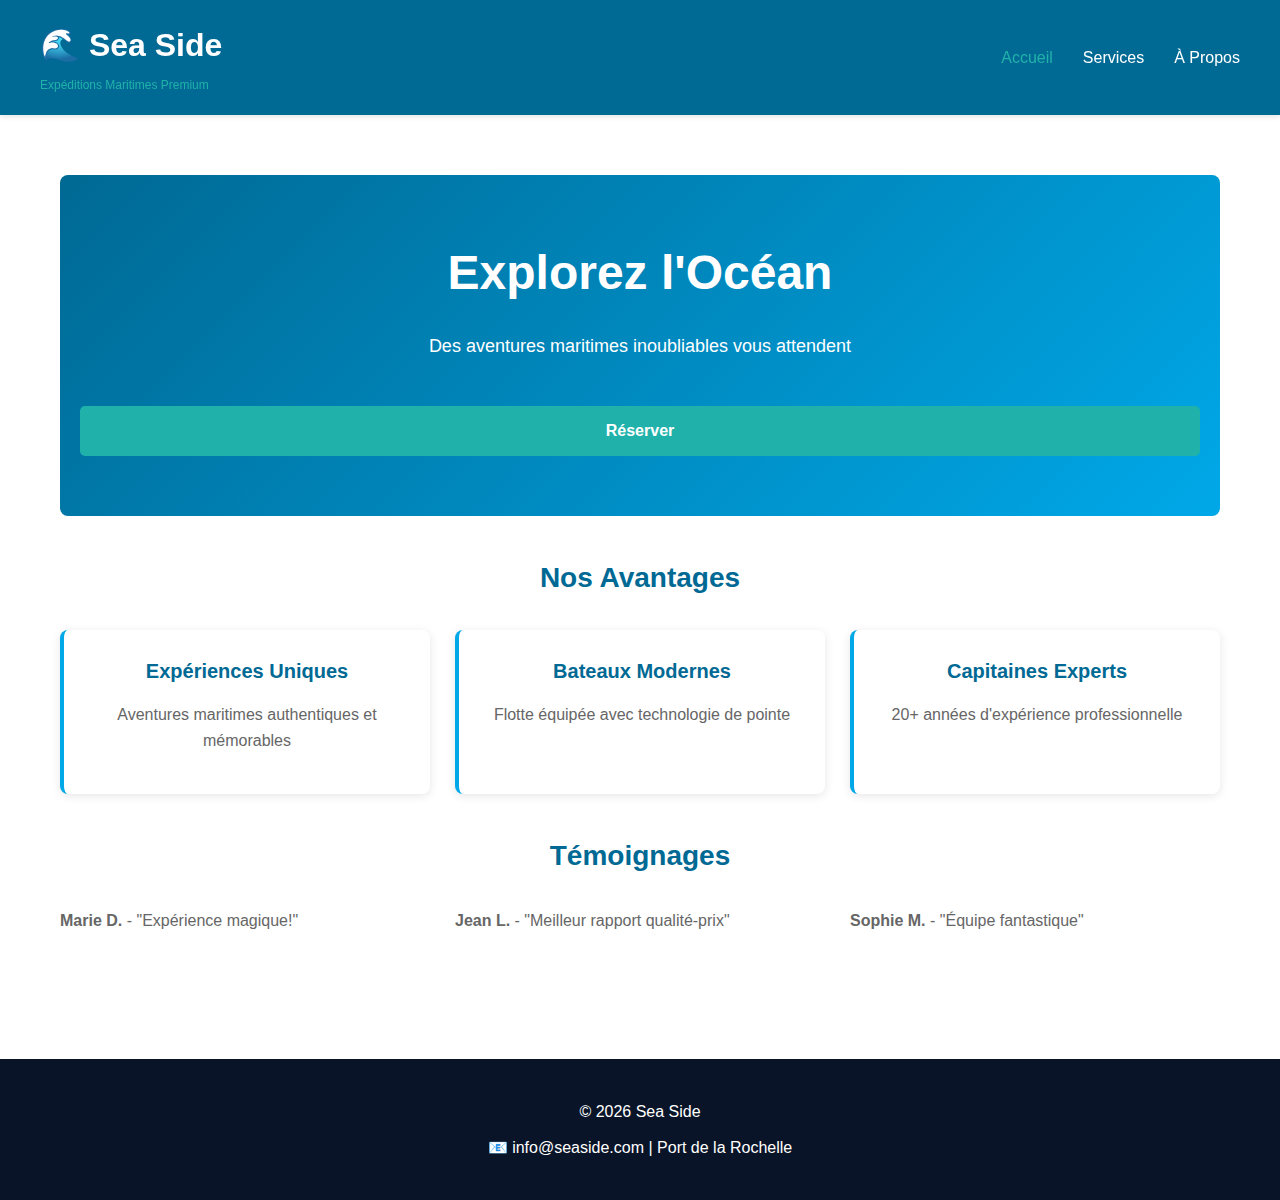
<file: index.html>
<!DOCTYPE html>
<html lang="fr">
<head>
    <meta charset="UTF-8">
    <meta name="viewport" content="width=device-width, initial-scale=1.0">
    <title>Sea Side - Expéditions Maritimes</title>
    <link rel="stylesheet" href="style.css">
</head>
<body>
    <header>
        <nav class="navbar">
            <div class="logo-section">
                <h1>🌊 Sea Side</h1>
                <p class="tagline">Expéditions Maritimes Premium</p>
            </div>
            <ul>
                <li><a href="index.html" class="active">Accueil</a></li>
                <li><a href="services.html">Services</a></li>
                <li><a href="about.html">À Propos</a></li>
            </ul>
        </nav>
    </header>

    <main>
        <section class="hero">
            <h1>Explorez l'Océan</h1>
            <p>Des aventures maritimes inoubliables vous attendent</p>
            <a href="booking.html" class="btn">Réserver</a>
        </section>

        <section class="features">
            <h2>Nos Avantages</h2>
            <div class="grid">
                <div class="card">
                    <h3> Expériences Uniques</h3>
                    <p>Aventures maritimes authentiques et mémorables</p>
                </div>
                <div class="card">
                    <h3> Bateaux Modernes</h3>
                    <p>Flotte équipée avec technologie de pointe</p>
                </div>
                <div class="card">
                    <h3> Capitaines Experts</h3>
                    <p>20+ années d'expérience professionnelle</p>
                </div>
            </div>
        </section>

        <section class="testimonials">
            <h2>Témoignages</h2>
            <div class="grid">
                <p><strong>Marie D.</strong> - "Expérience magique!"</p>
                <p><strong>Jean L.</strong> - "Meilleur rapport qualité-prix"</p>
                <p><strong>Sophie M.</strong> - "Équipe fantastique"</p>
            </div>
        </section>
    </main>

    <footer>
        <p>&copy; 2026 Sea Side</p>
        <p>📧 info@seaside.com |  Port de la Rochelle</p>
    </footer>
</body>
</html>
</file>
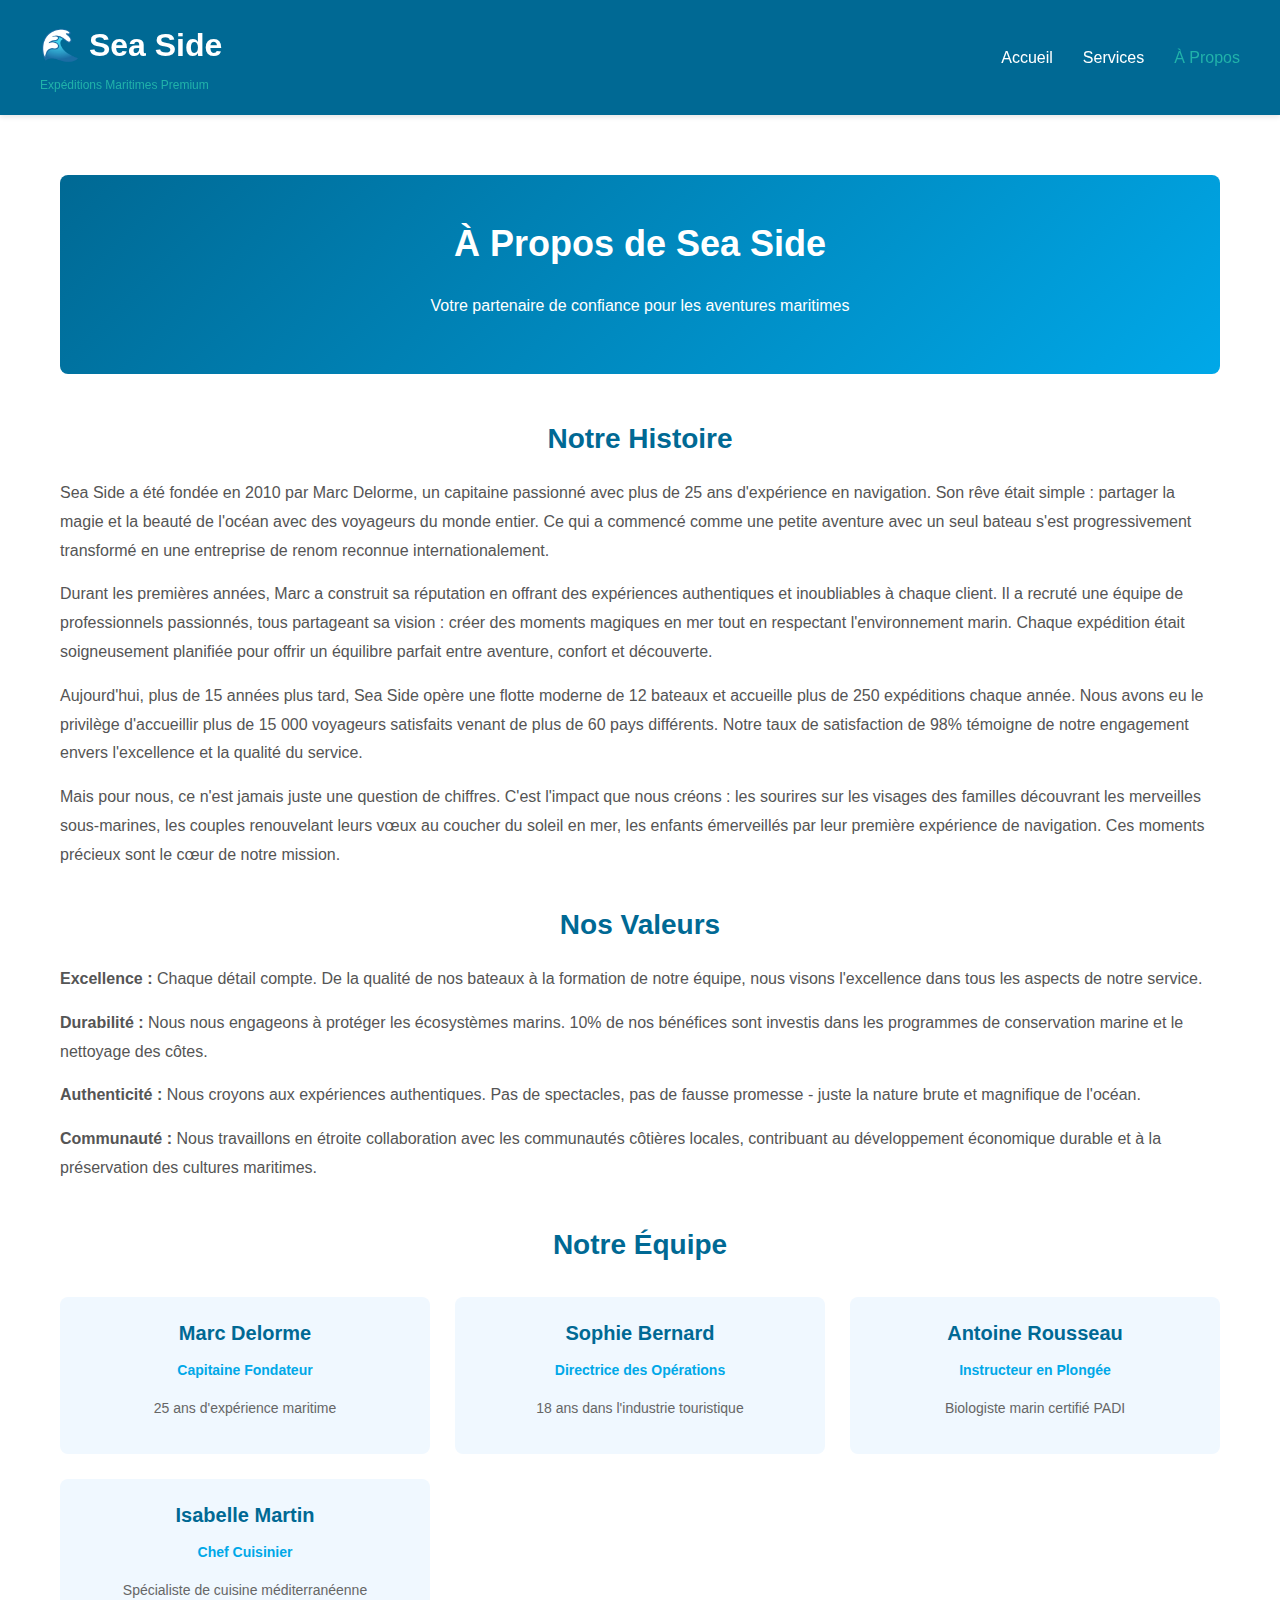
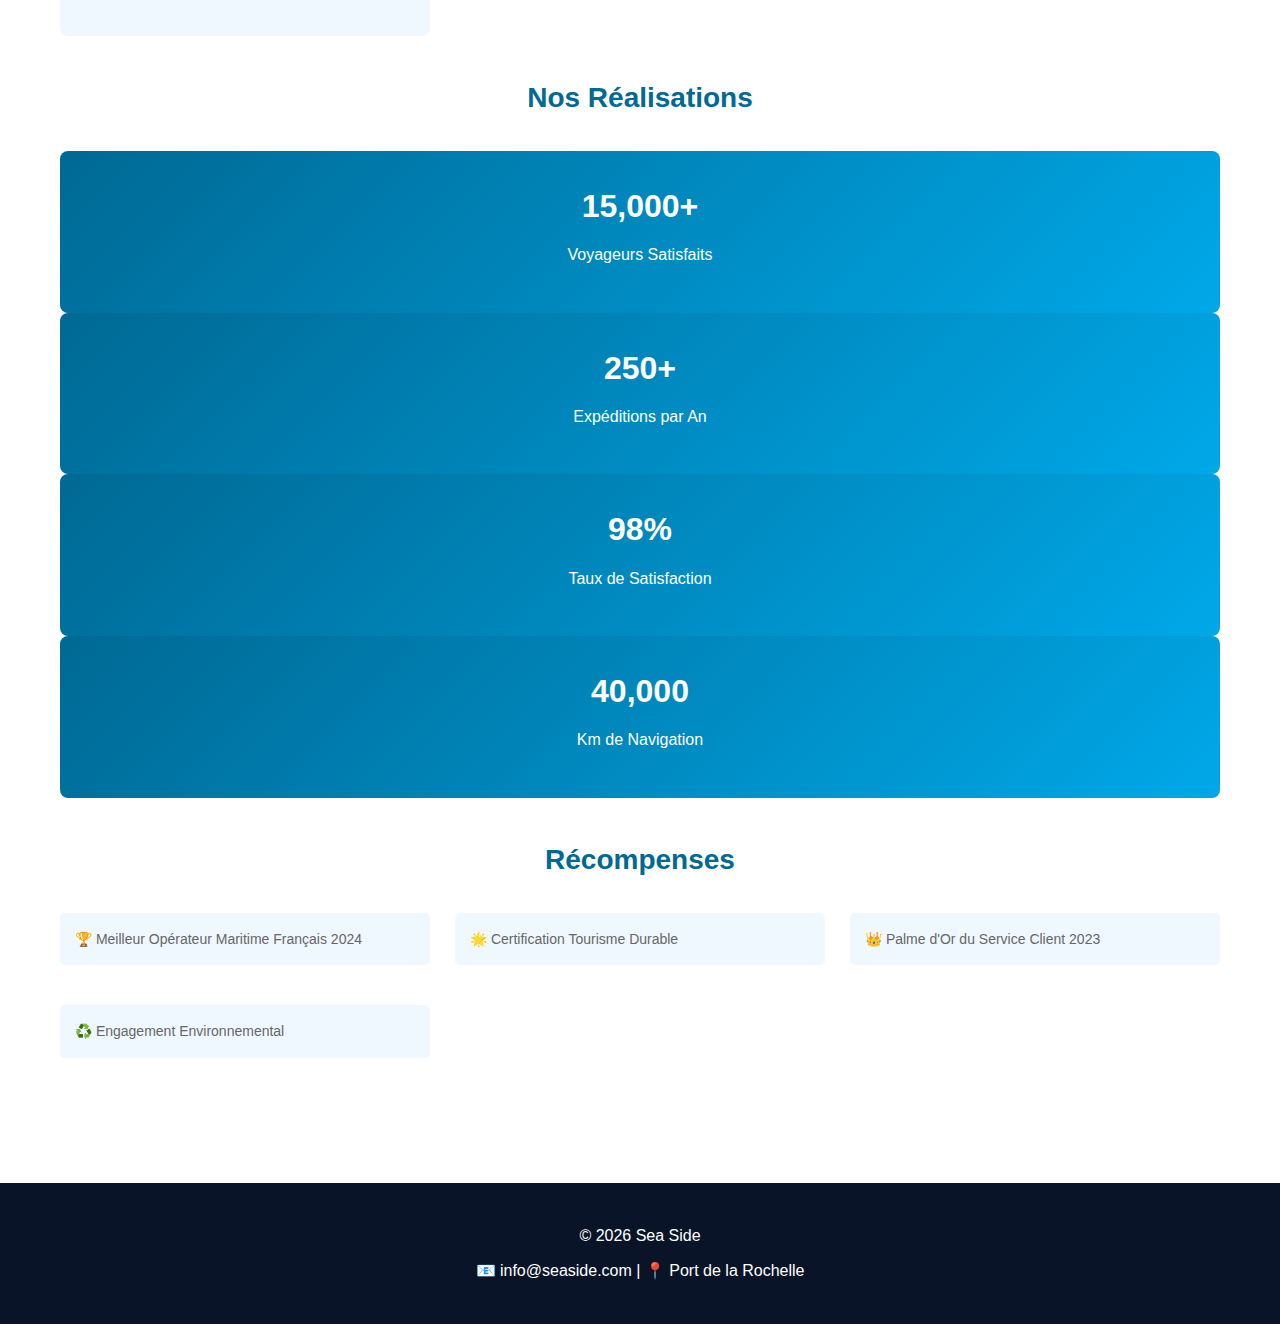
<file: about.html>
<!DOCTYPE html>
<html lang="fr">
<head>
    <meta charset="UTF-8">
    <meta name="viewport" content="width=device-width, initial-scale=1.0">
    <title>À Propos - Sea Side</title>
    <link rel="stylesheet" href="style.css">
</head>
<body>
    <header>
        <nav class="navbar">
            <div class="logo-section">
                <h1>🌊 Sea Side</h1>
                <p class="tagline">Expéditions Maritimes Premium</p>
            </div>
            <ul>
                <li><a href="index.html">Accueil</a></li>
                <li><a href="services.html">Services</a></li>
                <li><a href="about.html" class="active">À Propos</a></li>
            </ul>
        </nav>
    </header>

    <main>
        <section class="header-section">
            <h1>À Propos de Sea Side</h1>
            <p>Votre partenaire de confiance pour les aventures maritimes</p>
        </section>

        <section class="about-content">
            <h2>Notre Histoire</h2>
            <p>Sea Side a été fondée en 2010 par Marc Delorme, un capitaine passionné avec plus de 25 ans d'expérience en navigation. Son rêve était simple : partager la magie et la beauté de l'océan avec des voyageurs du monde entier. Ce qui a commencé comme une petite aventure avec un seul bateau s'est progressivement transformé en une entreprise de renom reconnue internationalement.</p>
            
            <p>Durant les premières années, Marc a construit sa réputation en offrant des expériences authentiques et inoubliables à chaque client. Il a recruté une équipe de professionnels passionnés, tous partageant sa vision : créer des moments magiques en mer tout en respectant l'environnement marin. Chaque expédition était soigneusement planifiée pour offrir un équilibre parfait entre aventure, confort et découverte.</p>
            
            <p>Aujourd'hui, plus de 15 années plus tard, Sea Side opère une flotte moderne de 12 bateaux et accueille plus de 250 expéditions chaque année. Nous avons eu le privilège d'accueillir plus de 15 000 voyageurs satisfaits venant de plus de 60 pays différents. Notre taux de satisfaction de 98% témoigne de notre engagement envers l'excellence et la qualité du service.</p>
            
            <p>Mais pour nous, ce n'est jamais juste une question de chiffres. C'est l'impact que nous créons : les sourires sur les visages des familles découvrant les merveilles sous-marines, les couples renouvelant leurs vœux au coucher du soleil en mer, les enfants émerveillés par leur première expérience de navigation. Ces moments précieux sont le cœur de notre mission.</p>
            
            <h2>Nos Valeurs</h2>
            <p><strong>Excellence :</strong> Chaque détail compte. De la qualité de nos bateaux à la formation de notre équipe, nous visons l'excellence dans tous les aspects de notre service.</p>
            
            <p><strong>Durabilité :</strong> Nous nous engageons à protéger les écosystèmes marins. 10% de nos bénéfices sont investis dans les programmes de conservation marine et le nettoyage des côtes.</p>
            
            <p><strong>Authenticité :</strong> Nous croyons aux expériences authentiques. Pas de spectacles, pas de fausse promesse - juste la nature brute et magnifique de l'océan.</p>
            
            <p><strong>Communauté :</strong> Nous travaillons en étroite collaboration avec les communautés côtières locales, contribuant au développement économique durable et à la préservation des cultures maritimes.</p>
        </section>

        <section class="team">
            <h2>Notre Équipe</h2>
            <div class="grid">
                <div class="member">
                    <h3>Marc Delorme</h3>
                    <p class="role">Capitaine Fondateur</p>
                    <p>25 ans d'expérience maritime</p>
                </div>
                <div class="member">
                    <h3>Sophie Bernard</h3>
                    <p class="role">Directrice des Opérations</p>
                    <p>18 ans dans l'industrie touristique</p>
                </div>
                <div class="member">
                    <h3>Antoine Rousseau</h3>
                    <p class="role">Instructeur en Plongée</p>
                    <p>Biologiste marin certifié PADI</p>
                </div>
                <div class="member">
                    <h3>Isabelle Martin</h3>
                    <p class="role">Chef Cuisinier</p>
                    <p>Spécialiste de cuisine méditerranéenne</p>
                </div>
            </div>
        </section>

        <section class="stats">
            <h2>Nos Réalisations</h2>
            <div class="grid-4">
                <div class="stat">
                    <p class="number">15,000+</p>
                    <p>Voyageurs Satisfaits</p>
                </div>
                <div class="stat">
                    <p class="number">250+</p>
                    <p>Expéditions par An</p>
                </div>
                <div class="stat">
                    <p class="number">98%</p>
                    <p>Taux de Satisfaction</p>
                </div>
                <div class="stat">
                    <p class="number">40,000</p>
                    <p>Km de Navigation</p>
                </div>
            </div>
        </section>

        <section class="awards">
            <h2>Récompenses</h2>
            <div class="grid">
                <p>🏆 Meilleur Opérateur Maritime Français 2024</p>
                <p>🌟 Certification Tourisme Durable</p>
                <p>👑 Palme d'Or du Service Client 2023</p>
                <p>♻️ Engagement Environnemental</p>
            </div>
        </section>
    </main>

    <footer>
        <p>&copy; 2026 Sea Side</p>
        <p>📧 info@seaside.com | 📍 Port de la Rochelle</p>
    </footer>

    <button id="scrollTopBtn" class="scroll-top-btn">⬆️</button>

    <script>
        // Animation des compteurs
        function animateCounter(element, target) {
            let current = 0;
            const increment = target / 30;
            const timer = setInterval(() => {
                current += increment;
                if (current >= target) {
                    element.textContent = target.toLocaleString();
                    clearInterval(timer);
                } else {
                    element.textContent = Math.floor(current).toLocaleString();
                }
            }, 30);
        }

        // Déclencher l'animation quand l'utilisateur arrive à la section stats
        const statsSection = document.querySelector('.stats');
        const observer = new IntersectionObserver((entries) => {
            entries.forEach(entry => {
                if (entry.isIntersecting) {
                    document.querySelectorAll('.stat .number').forEach(el => {
                        const text = el.textContent;
                        const num = parseInt(text.replace(/[^0-9]/g, ''));
                        if (!el.classList.contains('animated')) {
                            animateCounter(el, num);
                            el.classList.add('animated');
                        }
                    });
                    observer.unobserve(entry.target);
                }
            });
        });

        if (statsSection) observer.observe(statsSection);

        // Bouton scroll to top
        const scrollTopBtn = document.getElementById('scrollTopBtn');
        window.addEventListener('scroll', () => {
            if (window.scrollY > 300) {
                scrollTopBtn.style.display = 'block';
            } else {
                scrollTopBtn.style.display = 'none';
            }
        });

        scrollTopBtn.addEventListener('click', () => {
            window.scrollTo({ top: 0, behavior: 'smooth' });
        });
    </script>
</body>
</html>
</file>
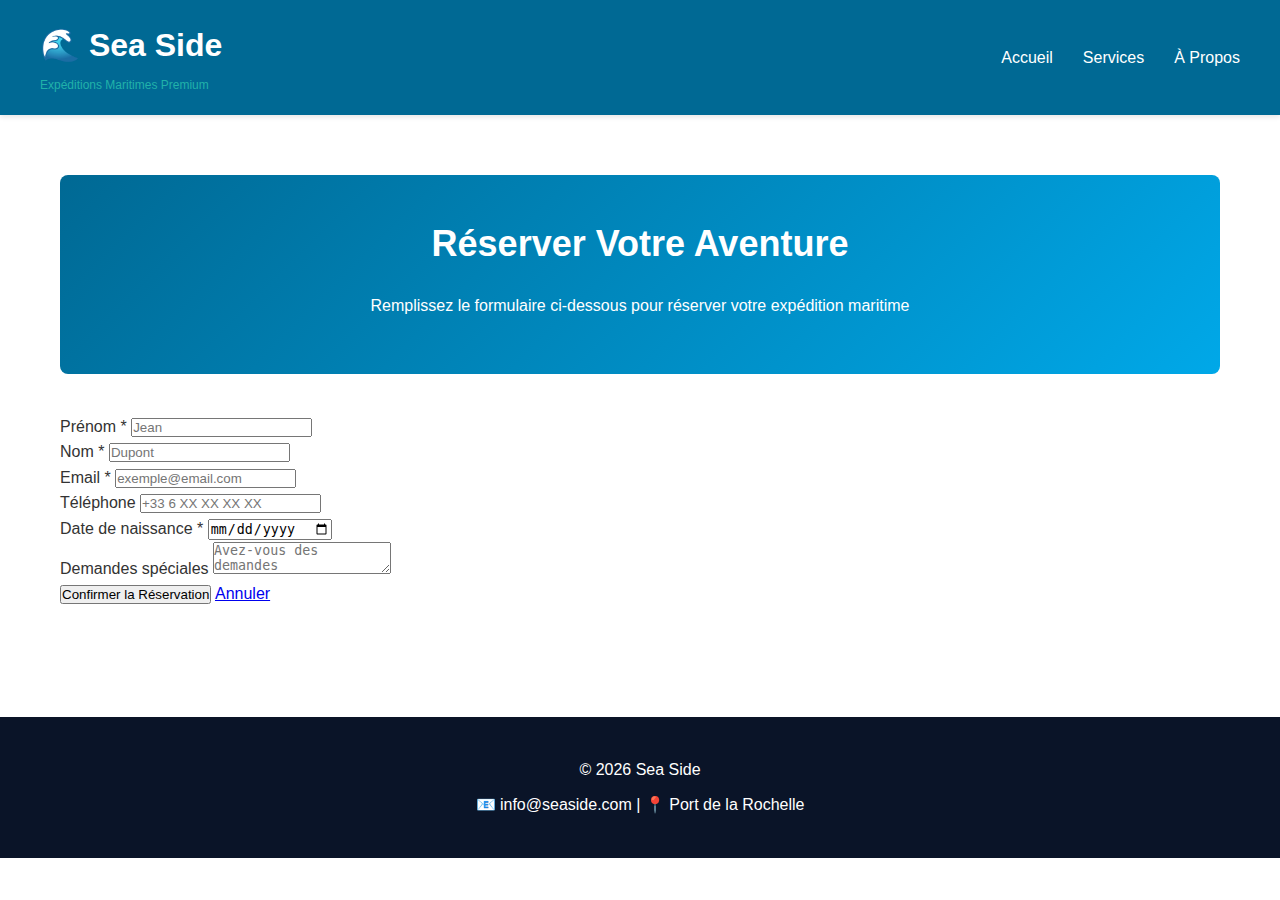
<file: booking.html>
<!DOCTYPE html>
<html lang="fr">
<head>
    <meta charset="UTF-8">
    <meta name="viewport" content="width=device-width, initial-scale=1.0">
    <title>Réservation - Sea Side</title>
    <link rel="stylesheet" href="style.css">
</head>
<body>
    <header>
        <nav class="navbar">
            <div class="logo-section">
                <h1>🌊 Sea Side</h1>
                <p class="tagline">Expéditions Maritimes Premium</p>
            </div>
            <ul>
                <li><a href="index.html">Accueil</a></li>
                <li><a href="services.html">Services</a></li>
                <li><a href="about.html">À Propos</a></li>
            </ul>
        </nav>
    </header>

    <main>
        <section class="header-section">
            <h1>Réserver Votre Aventure</h1>
            <p>Remplissez le formulaire ci-dessous pour réserver votre expédition maritime</p>
        </section>

        <section class="booking-section">
            <div class="form-container">
                <form id="bookingForm">
                    <div class="form-row">
                        <div class="form-group">
                            <label for="prenom">Prénom *</label>
                            <input type="text" id="prenom" placeholder="Jean" required>
                        </div>
                        <div class="form-group">
                            <label for="nom">Nom *</label>
                            <input type="text" id="nom" placeholder="Dupont" required>
                        </div>
                    </div>

                    <div class="form-group">
                        <label for="email">Email *</label>
                        <input type="email" id="email" placeholder="exemple@email.com" required>
                    </div>

                    <div class="form-group">
                        <label for="telephone">Téléphone</label>
                        <input type="tel" id="telephone" placeholder="+33 6 XX XX XX XX">
                    </div>

                    <div class="form-group">
                        <label for="date">Date de naissance *</label>
                        <input type="date" id="date" required>
                    </div>

                    <div class="form-group">
                        <label for="demandes">Demandes spéciales</label>
                        <textarea id="demandes" placeholder="Avez-vous des demandes particulières ?"></textarea>
                    </div>

                    <button type="submit" class="btn-submit">Confirmer la Réservation</button>
                    <a href="services.html" class="btn-cancel">Annuler</a>
                </form>

                <div id="confirmation" class="confirmation" style="display: none;">
                    <h2>✅ Réservation Confirmée !</h2>
                    <p>Merci <span id="nomAffiche"></span> !</p>
                    <div class="confirmation-details">
                        <p><strong>Email :</strong> <span id="emailAffiche"></span></p>
                        <p><strong>Date de naissance :</strong> <span id="dateAffiche"></span></p>
                    </div>
                    <p class="confirmation-message">
                        📧 Un email de confirmation a été envoyé à votre adresse email.<br>
                        Notre équipe vous contactera dans les 24h pour finalisé les détails.
                    </p>
                    <a href="index.html" class="btn">Retour à l'accueil</a>
                </div>
            </div>
        </section>
    </main>

    <footer>
        <p>&copy; 2026 Sea Side</p>
        <p>📧 info@seaside.com | 📍 Port de la Rochelle</p>
    </footer>

    <script>
        document.getElementById('bookingForm').addEventListener('submit', function(e) {
            e.preventDefault();

            const prenom = document.getElementById('prenom').value;
            const nom = document.getElementById('nom').value;
            const email = document.getElementById('email').value;
            const date = document.getElementById('date').value;

            // Afficher la confirmation
            document.getElementById('nomAffiche').textContent = prenom + ' ' + nom;
            document.getElementById('emailAffiche').textContent = email;
            document.getElementById('dateAffiche').textContent = date;

            document.getElementById('bookingForm').style.display = 'none';
            document.getElementById('confirmation').style.display = 'block';

            console.log('Réservation enregistrée :', {prenom, nom, email, date});
        });
    </script>
</body>
</html>
</file>
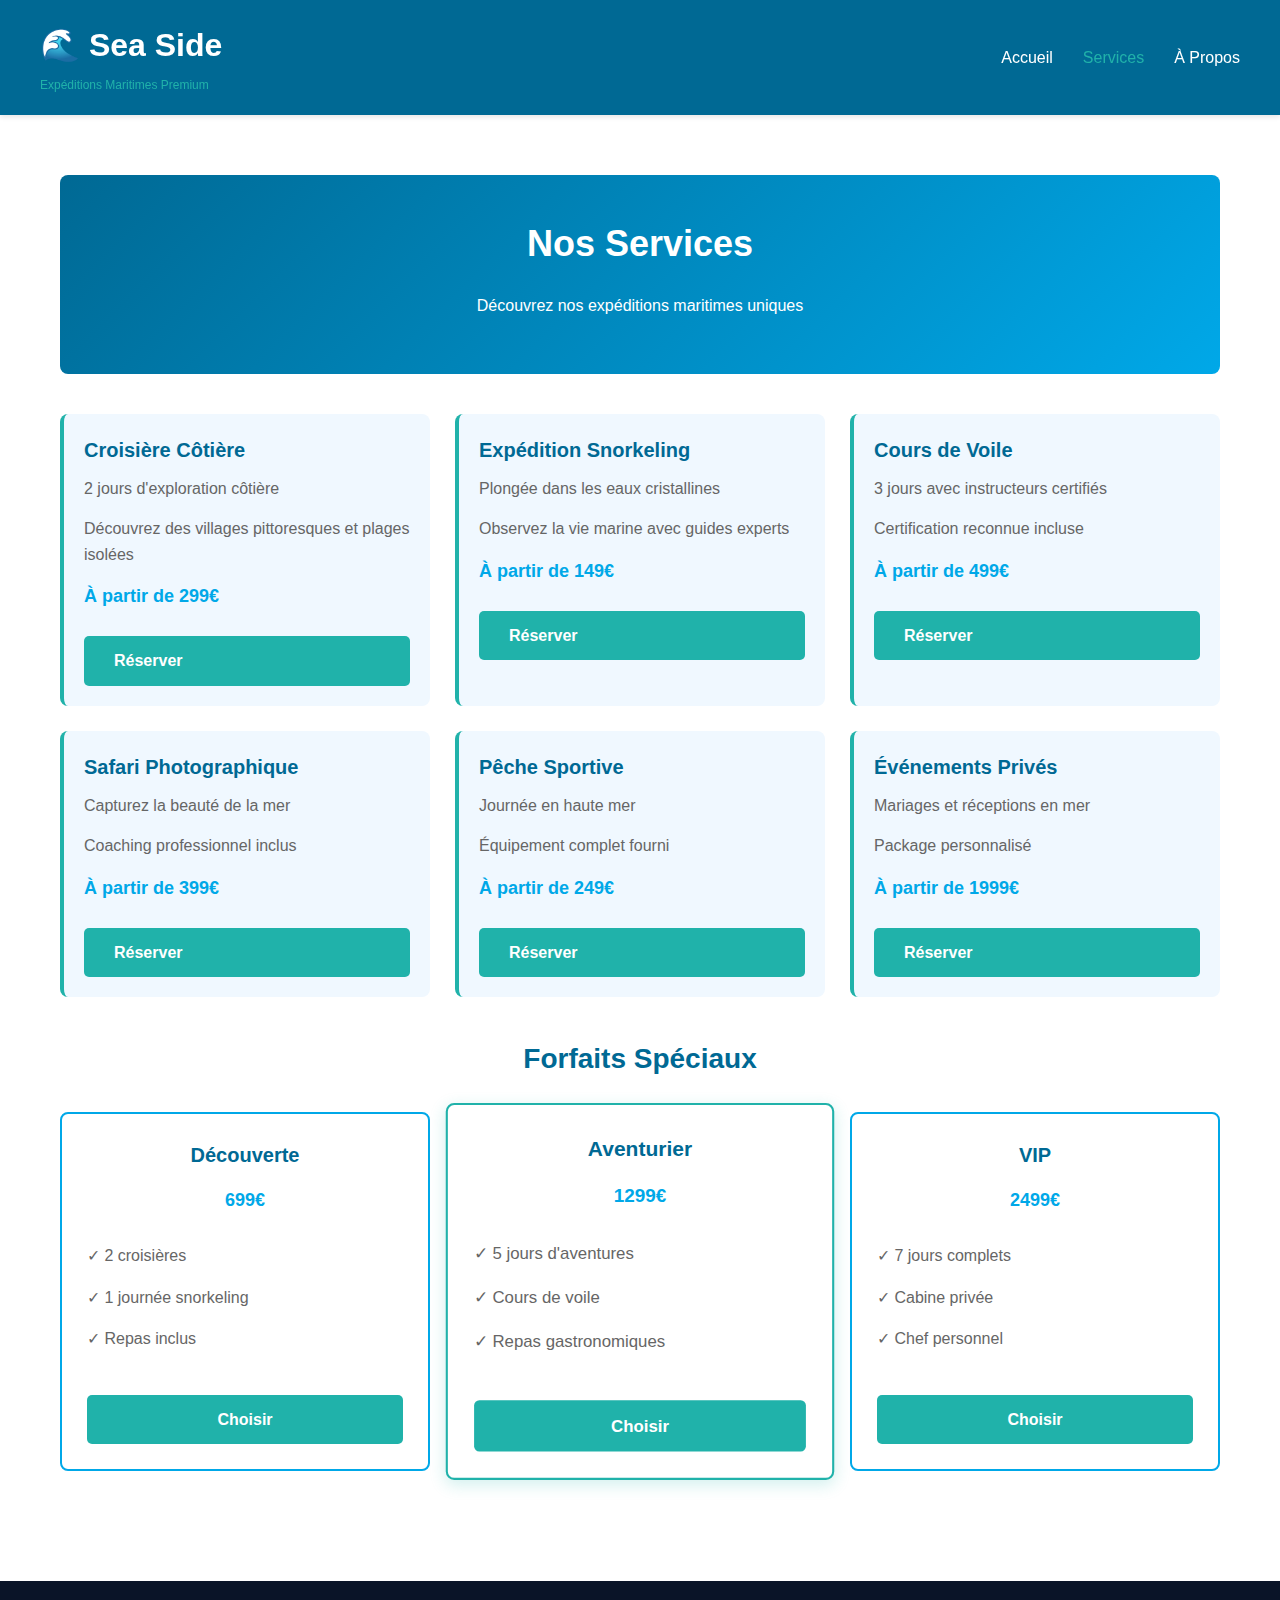
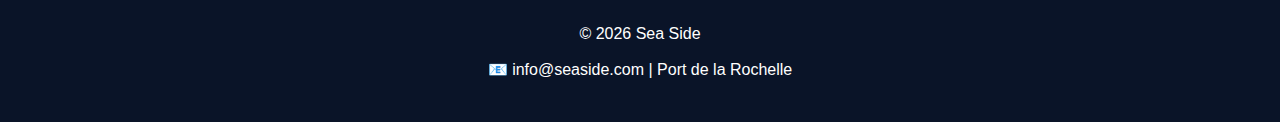
<file: services.html>
<!DOCTYPE html>
<html lang="fr">
<head>
    <meta charset="UTF-8">
    <meta name="viewport" content="width=device-width, initial-scale=1.0">
    <title>Services - Sea Side</title>
    <link rel="stylesheet" href="style.css">
</head>
<body>
    <header>
        <nav class="navbar">
            <div class="logo-section">
                <h1>🌊 Sea Side</h1>
                <p class="tagline">Expéditions Maritimes Premium</p>
            </div>
            <ul>
                <li><a href="index.html">Accueil</a></li>
                <li><a href="services.html" class="active">Services</a></li>
                <li><a href="about.html">À Propos</a></li>
            </ul>
        </nav>
    </header>

    <main>
        <section class="header-section">
            <h1>Nos Services</h1>
            <p>Découvrez nos expéditions maritimes uniques</p>
        </section>

        <section class="services">
            <div class="grid">
                <div class="service-card">
                    <h3> Croisière Côtière</h3>
                    <p>2 jours d'exploration côtière</p>
                    <p>Découvrez des villages pittoresques et plages isolées</p>
                    <p class="price">À partir de 299€</p>
                    <a href="booking.html" class="btn">Réserver</a>
                </div>

                <div class="service-card">
                    <h3> Expédition Snorkeling</h3>
                    <p>Plongée dans les eaux cristallines</p>
                    <p>Observez la vie marine avec guides experts</p>
                    <p class="price">À partir de 149€</p>
                    <a href="booking.html" class="btn">Réserver</a>
                </div>

                <div class="service-card">
                    <h3> Cours de Voile</h3>
                    <p>3 jours avec instructeurs certifiés</p>
                    <p>Certification reconnue incluse</p>
                    <p class="price">À partir de 499€</p>
                    <a href="booking.html" class="btn">Réserver</a>
                </div>

                <div class="service-card">
                    <h3> Safari Photographique</h3>
                    <p>Capturez la beauté de la mer</p>
                    <p>Coaching professionnel inclus</p>
                    <p class="price">À partir de 399€</p>
                    <a href="booking.html" class="btn">Réserver</a>
                </div>

                <div class="service-card">
                    <h3> Pêche Sportive</h3>
                    <p>Journée en haute mer</p>
                    <p>Équipement complet fourni</p>
                    <p class="price">À partir de 249€</p>
                    <a href="booking.html" class="btn">Réserver</a>
                </div>

                <div class="service-card">
                    <h3> Événements Privés</h3>
                    <p>Mariages et réceptions en mer</p>
                    <p>Package personnalisé</p>
                    <p class="price">À partir de 1999€</p>
                    <a href="booking.html" class="btn">Réserver</a>
                </div>
            </div>
        </section>

        <section class="packages">
            <h2>Forfaits Spéciaux</h2>
            <div class="grid-3">
                <div class="package">
                    <h3>Découverte</h3>
                    <p class="price">699€</p>
                    <ul>
                        <li>✓ 2 croisières</li>
                        <li>✓ 1 journée snorkeling</li>
                        <li>✓ Repas inclus</li>
                    </ul>
                    <a href="booking.html" class="btn">Choisir</a>
                </div>

                <div class="package featured">
                    <h3>Aventurier</h3>
                    <p class="price">1299€</p>
                    <ul>
                        <li>✓ 5 jours d'aventures</li>
                        <li>✓ Cours de voile</li>
                        <li>✓ Repas gastronomiques</li>
                    </ul>
                    <a href="booking.html" class="btn">Choisir</a>
                </div>

                <div class="package">
                    <h3>VIP</h3>
                    <p class="price">2499€</p>
                    <ul>
                        <li>✓ 7 jours complets</li>
                        <li>✓ Cabine privée</li>
                        <li>✓ Chef personnel</li>
                    </ul>
                    <a href="booking.html" class="btn">Choisir</a>
                </div>
            </div>
        </section>
    </main>

    <footer>
        <p>&copy; 2026 Sea Side</p>
        <p>📧 info@seaside.com |  Port de la Rochelle</p>
    </footer>

    <button id="scrollTopBtn" class="scroll-top-btn">⬆️</button>

    <script>
        // Smooth scroll
        document.querySelectorAll('a[href^="#"]').forEach(anchor => {
            anchor.addEventListener('click', function (e) {
                e.preventDefault();
                const target = document.querySelector(this.getAttribute('href'));
                if (target) target.scrollIntoView({ behavior: 'smooth' });
            });
        });

        // Bouton scroll to top
        const scrollTopBtn = document.getElementById('scrollTopBtn');
        window.addEventListener('scroll', () => {
            scrollTopBtn.style.display = window.scrollY > 300 ? 'block' : 'none';
        });
        scrollTopBtn.addEventListener('click', () => {
            window.scrollTo({ top: 0, behavior: 'smooth' });
        });
    </script>

</body>
</html>
</file>
<file: style.css>
/* RESET */
* {
    margin: 0;
    padding: 0;
    box-sizing: border-box;
}

body {
    font-family: Arial, sans-serif;
    line-height: 1.6;
    color: #333;
    background: #fff;
}

header {
    background: #006994;
    color: white;
    padding: 20px;
    position: sticky;
    top: 0;
    box-shadow: 0 2px 5px rgba(0,0,0,0.1);
    z-index: 100;
}

.navbar {
    max-width: 1200px;
    margin: 0 auto;
    display: flex;
    justify-content: space-between;
    align-items: center;
    flex-wrap: wrap;
}

.logo-section {
    display: flex;
    flex-direction: column;
    gap: 5px;
}

.logo-section h1 {
    font-size: 32px;
    margin: 0;
    color: white !important;
    font-weight: bold;
}

.tagline {
    font-size: 12px;
    color: #20b2aa;
    margin: 0;
}

.navbar ul {
    list-style: none;
    display: flex;
    gap: 30px;
}

.navbar a {
    color: white;
    text-decoration: none;
    font-weight: 500;
    transition: 0.3s;
}

.navbar a:hover,
.navbar a.active {
    color: #20b2aa;
}

main {
    max-width: 1200px;
    margin: 0 auto;
    padding: 20px;
}

h1 {
    font-size: 36px;
    color: #006994;
    margin-bottom: 20px;
}

h2 {
    font-size: 28px;
    color: #006994;
    margin-bottom: 30px;
    text-align: center;
}

h3 {
    font-size: 20px;
    color: #00a8e8;
    margin-bottom: 10px;
}

p {
    margin-bottom: 15px;
    color: #666;
}

section {
    margin: 40px 0;
}

.hero {
    background: linear-gradient(135deg, #006994 0%, #00a8e8 100%);
    color: white;
    padding: 60px 20px;
    text-align: center;
    border-radius: 8px;
    margin-bottom: 40px;
}

.hero h1 {
    font-size: 48px;
    color: white;
    margin-bottom: 20px;
}

.hero p {
    font-size: 18px;
    color: white;
    margin-bottom: 30px;
}

.btn {
    background: #20b2aa;
    color: #fff;
    padding: 12px 30px;
    border: none;
    border-radius: 5px;
    font-weight: bold;
    cursor: pointer;
    font-size: 16px;
    transition: all 0.3s;
    width: 100%;
    margin-top: 15px;
    text-decoration: none;
    display: inline-block;
}

.btn:hover {
    background: #136c60;
    transform: scale(1.02);
}

.grid {
    display: grid;
    grid-template-columns: repeat(auto-fit, minmax(280px, 1fr));
    gap: 25px;
    margin: 30px 0;
}

.grid-3 {
    display: grid;
    grid-template-columns: repeat(auto-fit, minmax(300px, 1fr));
    gap: 25px;
    margin: 30px 0;
}

.card {
    background: white;
    padding: 25px;
    border-radius: 8px;
    box-shadow: 0 2px 10px rgba(0,0,0,0.1);
    text-align: center;
    border-left: 4px solid #00a8e8;
}

.card h3 {
    margin-bottom: 15px;
    color: #006994;
}

.service-card {
    background: #f0f8ff;
    padding: 20px;
    border-radius: 8px;
    border-left: 4px solid #20b2aa;
}

.service-card h3 {
    color: #006994;
    margin-bottom: 10px;
}

.price {
    font-weight: bold;
    color: #00a8e8;
    font-size: 18px !important;
    margin: 10px 0 !important;
}

.package {
    background: white;
    border: 2px solid #00a8e8;
    padding: 25px;
    border-radius: 8px;
    text-align: center;
}

.package h3 {
    color: #006994;
    margin-bottom: 15px;
}

.package ul {
    list-style: none;
    text-align: left;
    margin: 20px 0;
}

.package li {
    padding: 8px 0;
    color: #666;
}

.package.featured {
    border-color: #20b2aa;
    box-shadow: 0 4px 15px rgba(32,178,170,0.2);
    transform: scale(1.05);
}

.header-section {
    background: linear-gradient(135deg, #006994 0%, #00a8e8 100%);
    color: white;
    padding: 40px 20px;
    border-radius: 8px;
    margin-bottom: 40px;
    text-align: center;
}

.header-section h1,
.header-section p {
    color: white;
}

.header-section p {
    font-size: 16px;
}

.about-content {
    line-height: 1.8;
}

.about-content h2 {
    margin-top: 30px;
    margin-bottom: 15px;
}

.about-content p {
    font-size: 16px;
    color: #555;
}

.member {
    background: #f0f8ff;
    padding: 20px;
    border-radius: 8px;
    text-align: center;
}

.member h3 {
    color: #006994;
}

.member .role {
    color: #00a8e8;
    font-weight: bold;
}

.member p {
    font-size: 14px;
    color: #666;
}

.stat {
    background: linear-gradient(135deg, #006994 0%, #00a8e8 100%);
    color: white;
    padding: 30px;
    border-radius: 8px;
    text-align: center;
}

.stat .number {
    font-size: 32px;
    font-weight: bold;
    margin-bottom: 10px;
}

.stat p {
    color: white;
}

.awards .grid p {
    background: #f0f8ff;
    padding: 15px;
    border-radius: 5px;
    font-size: 14px;
}

footer {
    background: #0a1428;
    color: white;
    padding: 30px;
    text-align: center;
    margin-top: 50px;
}

footer p {
    color: white;
    margin: 10px 0;
}

/* SCROLL TO TOP BUTTON */
.scroll-top-btn {
    position: fixed;
    bottom: 30px;
    right: 30px;
    background: linear-gradient(135deg, #006994 0%, #00a8e8 100%);
    color: white;
    border: none;
    border-radius: 50%;
    width: 50px;
    height: 50px;
    font-size: 24px;
    cursor: pointer;
    display: none;
    align-items: center;
    justify-content: center;
    box-shadow: 0 4px 15px rgba(0,105,148,0.4);
    transition: all 0.3s;
    z-index: 99;
}

.scroll-top-btn:hover {
    background: linear-gradient(135deg, #00a8e8 0%, #006994 100%);
    transform: translateY(-5px);
    box-shadow: 0 6px 20px rgba(0,105,148,0.6);
}

@media (max-width: 480px) {
    .scroll-top-btn {
        bottom: 20px;
        right: 20px;
        width: 45px;
        height: 45px;
        font-size: 20px;
    }
}

@media (max-width: 768px) {
    .navbar {
        flex-direction: column;
        gap: 15px;
    }

    .navbar ul {
        flex-direction: column;
        gap: 10px;
        width: 100%;
    }

    .navbar a {
        display: block;
        padding: 10px;
        text-align: center;
    }

    h1 {
        font-size: 28px;
    }

    h2 {
        font-size: 22px;
    }

    .hero {
        padding: 40px 20px;
    }

    .hero h1 {
        font-size: 32px;
    }

    .hero p {
        font-size: 16px;
    }

    .grid,
    .grid-3 {
        grid-template-columns: 1fr;
    }

    .package.featured {
        transform: scale(1);
    }

    main {
        padding: 15px;
    }

    section {
        margin: 30px 0;
    }

    .form-row {
        grid-template-columns: 1fr;
    }

    .booking-section {
        padding: 20px;
    }

    .form-container {
        padding: 20px;
    }
}

@media (max-width: 480px) {
    .logo-section h1 {
        font-size: 24px;
        color: white !important;
    }

    .navbar ul {
        gap: 5px;
    }

    .navbar a {
        font-size: 14px;
        padding: 8px;
    }

    h1 {
        font-size: 24px;
    }

    h2 {
        font-size: 18px;
    }

    .hero h1 {
        font-size: 28px;
    }

    .hero p {
        font-size: 14px;
    }

    .card,
    .service-card,
    .package,
    .member {
        padding: 15px;
    }

    .btn {
        padding: 10px 20px;
        font-size: 14px;
    }

    header {
        padding: 15px;
    }

    .form-row {
        grid-template-columns: 1fr;
    }

    .booking-section {
        padding: 20px;
    }

    .form-container {
        padding: 20px;
    }
}
</file>
